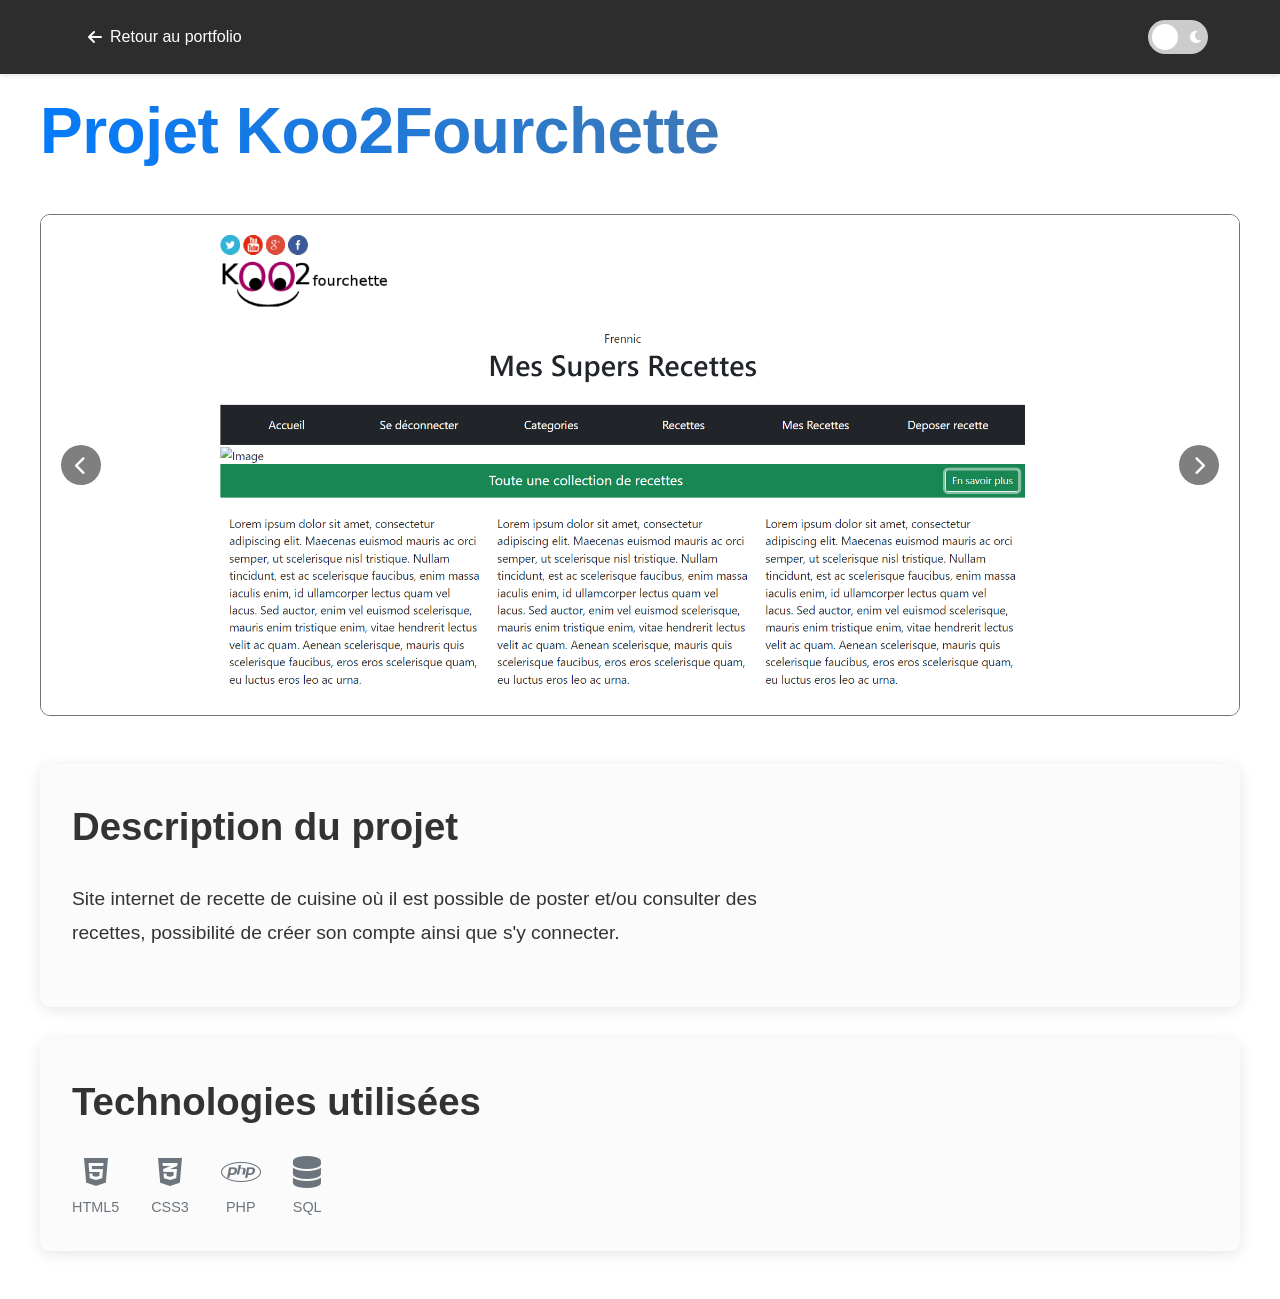
<file: projets/koo2fourchette.html>
<!DOCTYPE html>
<html lang="fr" data-theme="light">
<head>
    <meta charset="UTF-8">
    <meta name="viewport" content="width=device-width, initial-scale=1.0">
    <title>Projet Koo2Fourchette - Portfolio</title>
    <link rel="stylesheet" href="../assets/css/styles.css">
    <link rel="stylesheet" href="../assets/css/project-page.css">
    <link rel="stylesheet" href="https://cdnjs.cloudflare.com/ajax/libs/font-awesome/6.0.0/css/all.min.css">
</head>
<body>
    <header class="header">
        <nav class="navbar">
            <a href="../index.html" class="back-btn">
                <i class="fas fa-arrow-left"></i> Retour au portfolio
            </a>
            <div class="theme-switch-wrapper">
                <label class="theme-switch" for="checkbox">
                    <input type="checkbox" id="checkbox" />
                    <div class="slider round">
                        <i class="fas fa-sun"></i>
                        <i class="fas fa-moon"></i>
                    </div>
                </label>
            </div>
        </nav>
    </header>

    <main class="project-page">
        <div class="container">
            <h1>Projet Koo2Fourchette</h1>
            
            <div class="project-slider">
                <div class="slider-container">
                    <img src="../assets/images/Projet/Projet/koo/Accueil.png" alt="Page d'accueil">
                    <img src="../assets/images/Projet/Projet/koo/connexion.png" alt="Page de connexion">
                    <img src="../assets/images/Projet/Projet/koo/recettes.png" alt="Liste des recettes">
                    <img src="../assets/images/Projet/Projet/koo/catégories.png" alt="Catégories">
                    <img src="../assets/images/Projet/Projet/koo/deposer recette.png" alt="Déposer une recette">
                </div>
                <button class="slider-btn prev"><i class="fas fa-chevron-left"></i></button>
                <button class="slider-btn next"><i class="fas fa-chevron-right"></i></button>
            </div>

            <div class="project-content">
                <div class="project-description">
                    <h2>Description du projet</h2>
                    <p>Site internet de recette de cuisine où il est possible de poster et/ou consulter des recettes, possibilité de créer son compte ainsi que s'y connecter.</p>
                </div>

                <div class="project-technologies">
                    <h2>Technologies utilisées</h2>
                    <div class="tech-stack">
                        <span class="tech-item" title="HTML5">
                            <i class="fab fa-html5"></i>
                            <span>HTML5</span>
                        </span>
                        <span class="tech-item" title="CSS3">
                            <i class="fab fa-css3-alt"></i>
                            <span>CSS3</span>
                        </span>
                        <span class="tech-item" title="PHP">
                            <i class="fab fa-php"></i>
                            <span>PHP</span>
                        </span>
                        <span class="tech-item" title="SQL">
                            <i class="fas fa-database"></i>
                            <span>SQL</span>
                        </span>
                    </div>
                </div>
            </div>
        </div>
    </main>

    <script src="../assets/js/theme-switch.js"></script>
    <script src="../assets/js/project-slider.js"></script>
</body>
</html>
</file>
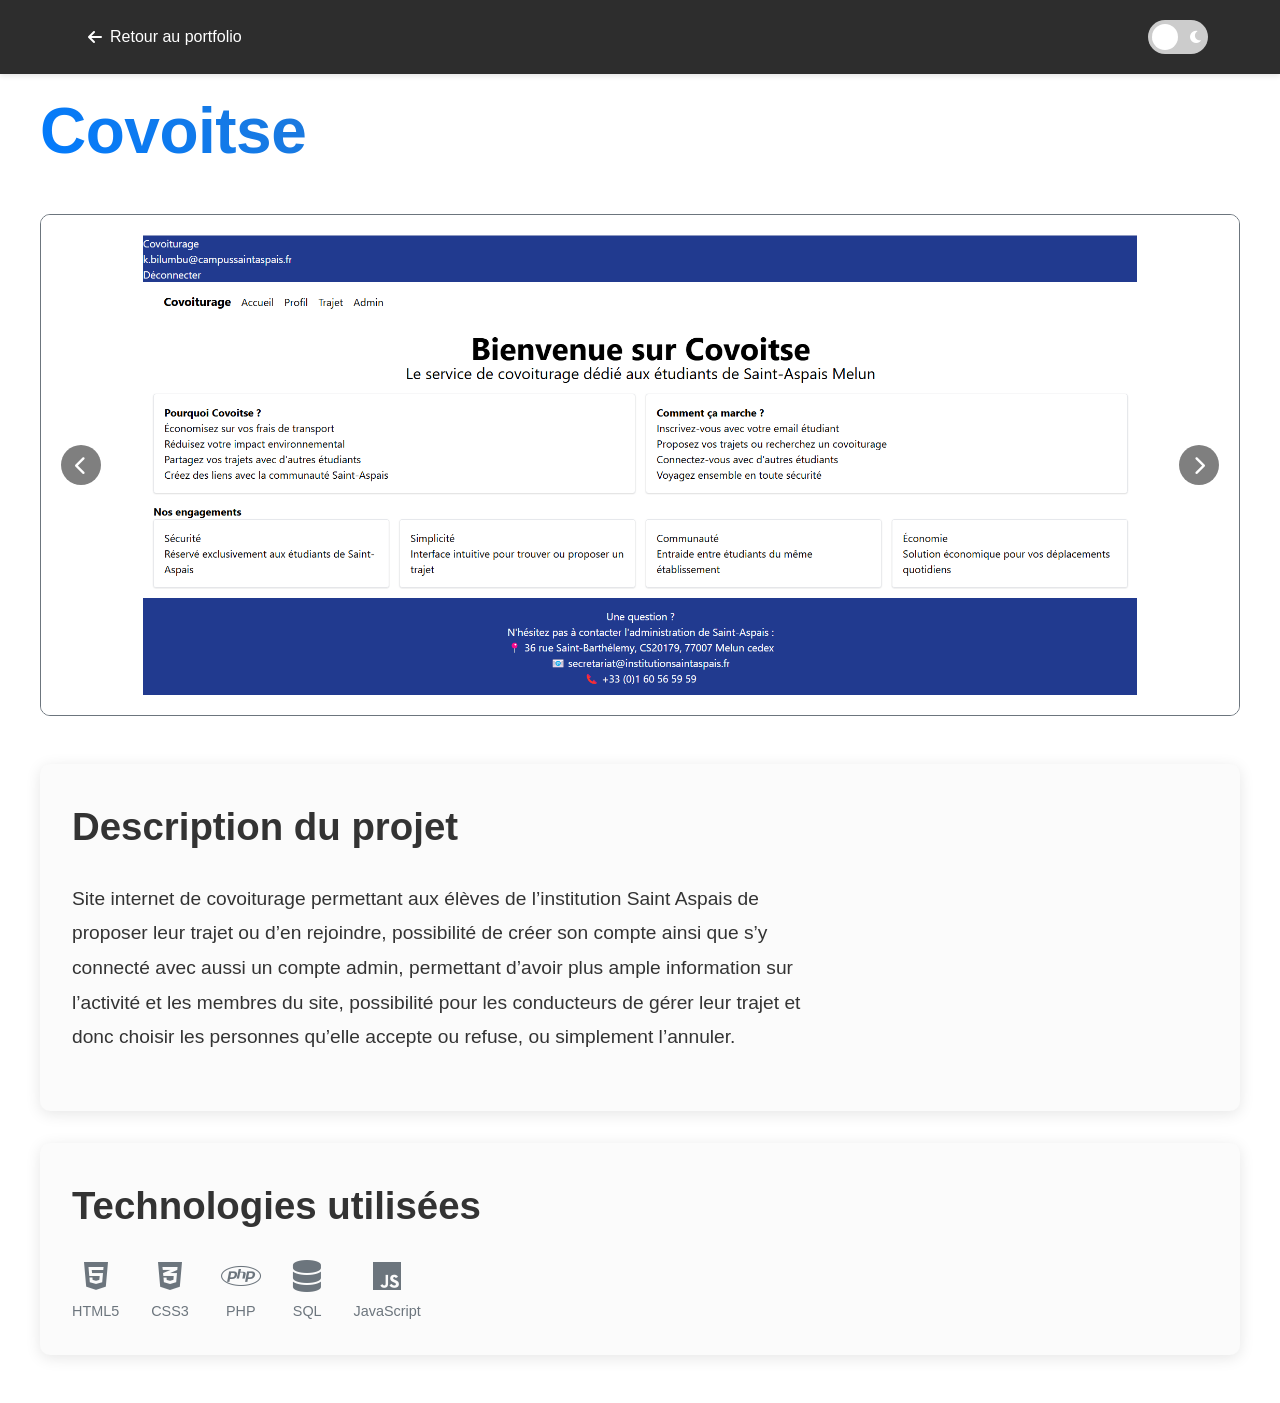
<file: projets/projet2.html>
<!DOCTYPE html>
<html lang="fr" data-theme="light">
<head>
    <meta charset="UTF-8">
    <meta name="viewport" content="width=device-width, initial-scale=1.0">
    <title>Projet Covoitse - Portfolio</title>
    <link rel="stylesheet" href="../assets/css/styles.css">
    <link rel="stylesheet" href="../assets/css/project-page.css">
    <link rel="stylesheet" href="https://cdnjs.cloudflare.com/ajax/libs/font-awesome/6.0.0/css/all.min.css">
</head>
<body>
    <header class="header">
        <nav class="navbar">
            <a href="../index.html" class="back-btn">
                <i class="fas fa-arrow-left"></i> Retour au portfolio
            </a>
            <div class="theme-switch-wrapper">
                <label class="theme-switch" for="checkbox">
                    <input type="checkbox" id="checkbox" />
                    <div class="slider round">
                        <i class="fas fa-sun"></i>
                        <i class="fas fa-moon"></i>
                    </div>
                </label>
            </div>
        </nav>
    </header>

    <main class="project-page">
        <div class="container">
            <h1>Covoitse</h1>
            
            <div class="project-slider">
                <div class="slider-container">
                    <img src="../assets/images/Projet/Projet/Covoitse/accueil.png" alt="Screenshot 1">
                    <img src="../assets/images/Projet/Projet/Covoitse/authentification.png" alt="Screenshot 2">
                    <img src="../assets/images/Projet/Projet/Covoitse/Trajet.png" alt="Screenshot 3">
                    <img src="../assets/images/Projet/Projet/Covoitse/Admin.png" alt="Screenshot 4">
                    <img src="../assets/images/Projet/Projet/Covoitse/Profil.png" alt="Screenshot 5">
                </div>
                <button class="slider-btn prev"><i class="fas fa-chevron-left"></i></button>
                <button class="slider-btn next"><i class="fas fa-chevron-right"></i></button>
            </div>

            <div class="project-content">
                <div class="project-description">
                    <h2>Description du projet</h2>
                    <p>Site internet de covoiturage permettant aux élèves de l’institution Saint Aspais de proposer leur trajet ou d’en rejoindre, possibilité de créer son compte ainsi que s’y connecté avec aussi un compte admin, permettant d’avoir plus ample information sur l’activité et les membres du site, possibilité pour les conducteurs de gérer leur trajet et donc choisir les personnes qu’elle accepte ou refuse, ou simplement l’annuler.</p>
                </div>

                <div class="project-technologies">
                    <h2>Technologies utilisées</h2>
                    <div class="tech-stack">
                        <span class="tech-item" title="HTML5">
                            <i class="fab fa-html5"></i>
                            <span>HTML5</span>
                        </span>
                        <span class="tech-item" title="CSS3">
                            <i class="fab fa-css3-alt"></i>
                            <span>CSS3</span>
                        </span>
                        <span class="tech-item" title="PHP">
                            <i class="fab fa-php"></i>
                            <span>PHP</span>
                        </span>
                        <span class="tech-item" title="SQL">
                            <i class="fas fa-database"></i>
                            <span>SQL</span>
                        </span>
                        <span class="tech-item" title="JavaScript">
                            <i class="fab fa-js"></i>
                            <span>JavaScript</span>
                        </span>
                    </div>
                </div>
            </div>
        </div>
    </main>

    <script src="../assets/js/theme-switch.js"></script>
    <script src="../assets/js/project-slider.js"></script>
</body>
</html>
</file>
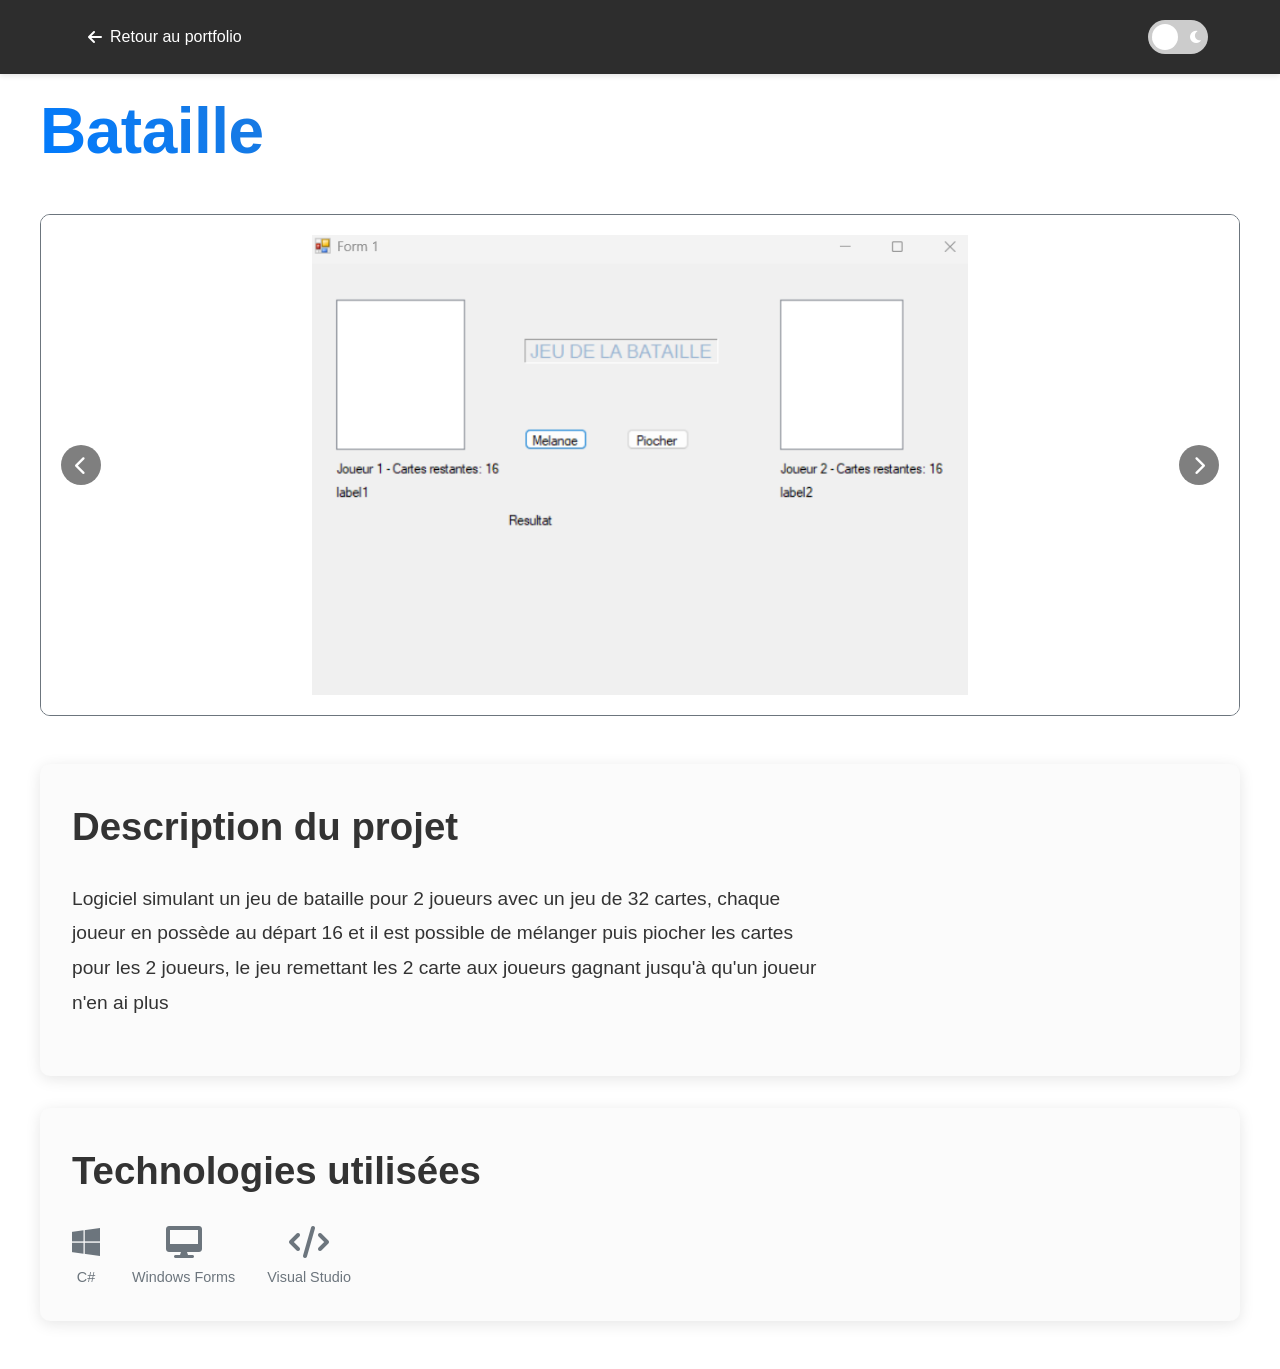
<file: projets/projet3.html>
<!DOCTYPE html>
<html lang="fr" data-theme="light">
<head>
    <meta charset="UTF-8">
    <meta name="viewport" content="width=device-width, initial-scale=1.0">
    <title>Projet Bataille - Portfolio</title>
    <link rel="stylesheet" href="../assets/css/styles.css">
    <link rel="stylesheet" href="../assets/css/project-page.css">
    <link rel="stylesheet" href="https://cdnjs.cloudflare.com/ajax/libs/font-awesome/6.0.0/css/all.min.css">
</head>
<body>
    <header class="header">
        <nav class="navbar">
            <a href="../index.html" class="back-btn">
                <i class="fas fa-arrow-left"></i> Retour au portfolio
            </a>
            <div class="theme-switch-wrapper">
                <label class="theme-switch" for="checkbox">
                    <input type="checkbox" id="checkbox" />
                    <div class="slider round">
                        <i class="fas fa-sun"></i>
                        <i class="fas fa-moon"></i>
                    </div>
                </label>
            </div>
        </nav>
    </header>

    <main class="project-page">
        <div class="container">
            <h1>Bataille</h1>
            
            <div class="project-slider">
                <div class="slider-container">
                    <img src="../assets/images/Projet/Projet/Bataille/accueil.png" alt="Screenshot 1">
                    <img src="../assets/images/Projet/Projet/Bataille/bataille.png" alt="Screenshot 2">
                    <img src="../assets/images/Projet/Projet/Bataille/melange.png" alt="Screenshot 3">
                    <img src="../assets/images/Projet/Projet/Bataille/fin partie.png" alt="Screenshot 4">
                </div>
                <button class="slider-btn prev"><i class="fas fa-chevron-left"></i></button>
                <button class="slider-btn next"><i class="fas fa-chevron-right"></i></button>
            </div>

            <div class="project-content">
                <div class="project-description">
                    <h2>Description du projet</h2>
                    <p>Logiciel simulant un jeu de bataille pour 2 joueurs avec un jeu de 32 cartes, chaque joueur en possède au départ 16 et il est possible de mélanger puis piocher les cartes pour les 2 joueurs, le jeu remettant les 2 carte aux joueurs gagnant jusqu'à qu'un joueur n'en ai plus</p>
                </div>

                <div class="project-technologies">
                    <h2>Technologies utilisées</h2>
                    <div class="tech-stack">
                        <span class="tech-item" title="C#">
                            <i class="fab fa-windows"></i>
                            <span>C#</span>
                        </span>
                        <span class="tech-item" title="Windows Forms">
                            <i class="fas fa-desktop"></i>
                            <span>Windows Forms</span>
                        </span>
                        <span class="tech-item" title="Visual Studio">
                            <i class="fas fa-code"></i>
                            <span>Visual Studio</span>
                        </span>
                    </div>
                </div>
            </div>
        </div>
    </main>

    <script src="../assets/js/theme-switch.js"></script>
    <script src="../assets/js/project-slider.js"></script>
</body>
</html>
</file>
<file: assets/css/styles.css>
/* Variables globales */
:root {
    --primary-color: #2c3e50;
    --secondary-color: #3498db;
    --text-color: #333;
    --background-color: #fff;
    --nav-bg: #fff;
    --gradient-primary: linear-gradient(135deg, var(--primary-color), var(--secondary-color));
    --gradient-text: linear-gradient(45deg, var(--primary-color), var(--secondary-color));
    --font-primary: 'Poppins', sans-serif;
}

/* Mode sombre */
[data-theme="dark"] {
    --primary-color: #8ab4f8;
    --secondary-color: #64b5f6;
    --text-color: #e1e1e1;
    --background-color: #1a1a1a;
    --nav-bg: #2d2d2d;
}

/* Reset et styles de base */
* {
    margin: 0;
    padding: 0;
    box-sizing: border-box;
}

body {
    font-family: var(--font-primary);
    line-height: 1.6;
    color: var(--text-color);
    background-color: var(--background-color);
    transition: all 0.3s ease;
}

/* Header et Navigation */
.header {
    position: fixed;
    width: 100%;
    top: 0;
    background: var(--nav-bg);
    box-shadow: 0 2px 5px rgba(0,0,0,0.1);
    z-index: 1000;
}

.navbar {
    display: flex;
    justify-content: space-between;
    align-items: center;
    padding: 1rem 2rem;
    max-width: 1200px;
    margin: 0 auto;
}

.nav-links {
    display: flex;
    list-style: none;
}

.nav-links li a {
    text-decoration: none;
    color: var(--text-color);
    padding: 0.5rem 1rem;
    transition: color 0.3s ease;
    font-weight: 500;
    position: relative;
}

.nav-links li a::after {
    content: '';
    position: absolute;
    width: 100%;
    height: 2px;
    bottom: -2px;
    left: 0;
    background: var(--gradient-primary);
    transform: scaleX(0);
    transform-origin: right;
    transition: transform 0.3s ease;
}

.nav-links li a:hover::after {
    transform: scaleX(1);
    transform-origin: left;
}

/* Hamburger menu */
.hamburger {
    display: none;
    cursor: pointer;
    padding: 10px;
}

.hamburger span {
    display: block;
    width: 25px;
    height: 3px;
    background-color: var(--primary-color);
    margin: 5px 0;
    transition: all 0.3s ease;
}

/* Styles des sections */
.section {
    padding: 6rem 2rem;
    min-height: 100vh;
    display: flex;
    align-items: center;
    position: relative;
}

.section-alt {
    background-color: color-mix(in srgb, var(--background-color) 97%, var(--primary-color) 3%);
}

.section::after {
    content: '';
    position: absolute;
    bottom: 0;
    left: 50%;
    transform: translateX(-50%);
    width: 80%;
    height: 1px;
    background: linear-gradient(to right, transparent, var(--primary-color), transparent);
}

.section-title {
    font-size: clamp(2rem, 4vw, 3rem);
    text-align: center;
    margin-bottom: 3rem;
    position: relative;
    padding-bottom: 1rem;
}

.section-title::after {
    content: '';
    position: absolute;
    bottom: 0;
    left: 50%;
    transform: translateX(-50%);
    width: 100px;
    height: 3px;
    background: var(--gradient-primary);
    animation: slideIn 0.8s ease-out;
}

/* Timeline pour la formation */
.timeline {
    position: relative;
    max-width: 800px;
    margin: 0 auto;
    padding: 2rem 0;
}

.timeline::before {
    content: '';
    position: absolute;
    top: 0;
    left: 50%;
    transform: translateX(-50%);
    width: 2px;
    height: 100%;
    background: var(--secondary-color);
}

.timeline-item {
    position: relative;
    margin-bottom: 3rem;
    padding: 1.5rem;
    background: color-mix(in srgb, var(--background-color) 98%, var(--secondary-color) 2%);
    border-radius: 8px;
    box-shadow: 0 3px 10px rgba(0,0,0,0.1);
}

.timeline-date {
    color: var(--secondary-color);
    font-weight: 500;
    background: var(--gradient-text);
    -webkit-background-clip: text;
    background-clip: text;
    -webkit-text-fill-color: transparent;
    margin-bottom: 0.5rem;
}

/* Veille technologique */
.veille-content {
    display: flex;
    flex-direction: column;
    gap: 3rem;
    max-width: 1200px;
    margin: 0 auto;
}

.veille-description {
    background: color-mix(in srgb, var(--background-color) 97%, var(--secondary-color) 3%);
    padding: 2rem;
    border-radius: 10px;
    box-shadow: 0 3px 15px rgba(0,0,0,0.1);
    border: 1px solid transparent;
    background: linear-gradient(var(--background-color), var(--background-color)) padding-box,
                var(--gradient-primary) border-box;
}

.veille-sources {
    list-style: none;
    display: grid;
    grid-template-columns: repeat(auto-fit, minmax(200px, 1fr));
    gap: 1rem;
    margin: 1.5rem 0;
}

.veille-sources li {
    display: flex;
    align-items: center;
    padding: 0.5rem;
    background: color-mix(in srgb, var(--background-color) 95%, var(--secondary-color) 5%);
    border-radius: 5px;
    transition: transform 0.3s ease;
}

.source-link {
    display: flex;
    align-items: center;
    gap: 0.5rem;
    text-decoration: none;
    color: var(--text-color);
    width: 100%;
    transition: color 0.3s ease;
}

.source-link:hover {
    color: var(--secondary-color);
}

.source-link i {
    color: var(--secondary-color);
}

.veille-sources li:hover {
    transform: translateX(10px);
}

.veille-topic {
    padding: 2rem;
    background: color-mix(in srgb, var(--background-color) 97%, var(--secondary-color) 3%);
    border-radius: 10px;
    box-shadow: 0 3px 15px rgba(0,0,0,0.1);
    border: 1px solid transparent;
    background: linear-gradient(var(--background-color), var(--background-color)) padding-box,
                var(--gradient-primary) border-box;
}

.topic-description {
    line-height: 1.8;
}

.veille-articles {
    padding: 2rem;
    background: color-mix(in srgb, var(--background-color) 97%, var(--secondary-color) 3%);
    border-radius: 10px;
    box-shadow: 0 3px 15px rgba(0,0,0,0.1);
    border: 1px solid transparent;
    background: linear-gradient(var(--background-color), var(--background-color)) padding-box,
                var(--gradient-primary) border-box;
}

.articles-timeline {
    display: grid;
    grid-template-columns: repeat(auto-fit, minmax(300px, 1fr));
    gap: 2rem;
    margin-top: 2rem;
}

.article-card {
    position: relative;
    padding: 2rem;
    background: var(--background-color);
    border-radius: 10px;
    box-shadow: 0 3px 15px rgba(0,0,0,0.1);
    transition: transform 0.3s ease;
    border: 1px solid transparent;
    background: linear-gradient(var(--background-color), var(--background-color)) padding-box,
                var(--gradient-primary) border-box;
}

.article-card:hover {
    transform: translateY(-10px);
}

.article-date {
    display: inline-block;
    padding: 0.5rem 1rem;
    background: var(--gradient-primary);
    color: white;
    border-radius: 25px;
    font-size: 0.9rem;
    margin-bottom: 1rem;
}

.article-card h4 {
    color: var(--text-color);
    margin-bottom: 1rem;
    font-size: 1.2rem;
}

.article-card p {
    color: var(--text-color);
    opacity: 0.8;
    margin-bottom: 1.5rem;
}

.read-more {
    display: inline-flex;
    align-items: center;
    gap: 0.5rem;
    padding: 0.8rem 1.5rem;
    background: var(--gradient-primary);
    color: white;
    text-decoration: none;
    border-radius: 25px;
    font-weight: 500;
    transition: transform 0.3s ease;
}

.read-more:hover {
    transform: translateX(5px);
}

.read-more::after {
    content: '→';
    transition: transform 0.3s ease;
}

.read-more:hover::after {
    transform: translateX(5px);
}

@media (max-width: 768px) {
    .veille-content {
        gap: 2rem;
    }

    .veille-sources {
        grid-template-columns: 1fr;
    }

    .articles-timeline {
        grid-template-columns: 1fr;
    }

    .article-card {
        padding: 1.5rem;
    }
}

/* Media Queries */
@media (max-width: 768px) {
    .section {
        padding: 4rem 1.5rem;
    }

    .veille-content {
        grid-template-columns: 1fr;
        gap: 2rem;
    }

    .timeline::before {
        left: 0;
    }

    .timeline-item {
        margin-left: 20px;
    }
}

/* Container */
.container {
    max-width: 1200px;
    margin: 0 auto;
}

/* Media queries pour le responsive */
@media (max-width: 768px) {
    .hamburger {
        display: block;
    }

    .nav-links {
        display: none;
        position: absolute;
        top: 100%;
        left: 0;
        width: 100%;
        background: var(--background-color);
        flex-direction: column;
        text-align: center;
    }

    .nav-links.active {
        display: flex;
    }

    .theme-switch-wrapper {
        margin: 1rem auto;
    }
}

/* Footer */
.footer {
    background-color: var(--primary-color);
    color: var(--background-color);
    padding: 2rem 0;
    margin-top: auto;
}

.footer-content {
    display: flex;
    justify-content: space-between;
    align-items: center;
    flex-wrap: wrap;
    gap: 1rem;
}

.footer-social {
    display: flex;
    gap: 1rem;
}

.footer-social a {
    color: var(--background-color);
    font-size: 1.5rem;
    transition: color 0.3s ease;
}

.footer-social a:hover {
    color: var(--secondary-color);
}

@media (max-width: 768px) {
    .footer-content {
        flex-direction: column;
        text-align: center;
    }
}

/* Style du toggle switch */
.theme-switch-wrapper {
    display: flex;
    align-items: center;
    margin-left: 1rem;
}

.theme-switch {
    display: inline-block;
    position: relative;
    width: 60px;
    height: 34px;
}

.theme-switch input {
    opacity: 0;
    width: 0;
    height: 0;
}

.slider {
    position: absolute;
    cursor: pointer;
    top: 0;
    left: 0;
    right: 0;
    bottom: 0;
    background-color: #ccc;
    transition: .4s;
    display: flex;
    align-items: center;
    justify-content: space-between;
    padding: 0 5px;
}

.slider:before {
    position: absolute;
    content: "";
    height: 26px;
    width: 26px;
    left: 4px;
    bottom: 4px;
    background-color: white;
    transition: .4s;
}

.slider.round {
    border-radius: 34px;
}

.slider.round:before {
    border-radius: 50%;
}

input:checked + .slider {
    background-color: var(--primary-color);
}

input:checked + .slider:before {
    transform: translateX(26px);
}

.fa-sun, .fa-moon {
    color: #fff;
    font-size: 14px;
}

/* Typographie et espacement général */
h1 {
    font-size: clamp(2.5rem, 5vw, 4rem);
    margin-bottom: 1rem;
    color: var(--primary-color);
    background: var(--gradient-text);
    -webkit-background-clip: text;
    background-clip: text;
    -webkit-text-fill-color: transparent;
    font-weight: 700;
    letter-spacing: -0.5px;
    animation: titleFade 1s ease-out;
}

h2 {
    font-size: clamp(1.5rem, 3vw, 2.5rem);
    margin-bottom: 1.5rem;
    color: var(--secondary-color);
}

h3 {
    font-size: clamp(1.2rem, 2vw, 1.8rem);
    margin-bottom: 1rem;
}

p {
    font-size: clamp(1rem, 1.5vw, 1.2rem);
    line-height: 1.8;
    margin-bottom: 1.5rem;
    max-width: 70ch; /* Pour une meilleure lisibilité */
    font-weight: 300;
}

strong, b {
    font-weight: 600;
}

/* Section Accueil */
#accueil .container {
    display: grid;
    grid-template-columns: 1fr 1fr;
    gap: 4rem;
    align-items: center;
    min-height: 100vh;
    padding-top: 80px; /* Espace pour la navbar */
}

.intro {
    padding: 2rem 0;
}

.slogan {
    font-style: italic;
    color: var(--secondary-color);
    font-size: clamp(1.1rem, 2vw, 1.4rem);
    font-weight: 500;
    background: var(--gradient-text);
    -webkit-background-clip: text;
    background-clip: text;
    -webkit-text-fill-color: transparent;
    animation: fadeInUp 1s ease-out;
}

.profile-image {
    display: flex;
    justify-content: center;
    align-items: center;
}

.profile-image img {
    max-width: 400px;
    width: 100%;
    height: auto;
    border-radius: 15px;
    box-shadow: 0 5px 15px rgba(0,0,0,0.2);
}

/* Sections générales */
.section {
    padding: 6rem 2rem;
    min-height: 100vh;
    display: flex;
    align-items: center;
}

.section:nth-child(even) {
    background-color: color-mix(in srgb, var(--background-color) 97%, var(--primary-color) 3%);
}

/* Conteneurs de contenu */
.content-container {
    max-width: 800px;
    margin: 0 auto;
}

/* Espacement des éléments */
.section-title {
    text-align: center;
    margin-bottom: 3rem;
}

.section-content {
    margin-bottom: 4rem;
}

/* Media Queries */
@media (max-width: 968px) {
    .section {
        padding: 4rem 1.5rem;
    }

    #accueil .container {
        grid-template-columns: 1fr;
        text-align: center;
        gap: 2rem;
    }

    .intro {
        order: 2;
    }

    .profile-image {
        order: 1;
    }

    .profile-image img {
        max-width: 300px;
    }
}

@media (max-width: 480px) {
    .section {
        padding: 3rem 1rem;
    }

    .profile-image img {
        max-width: 250px;
    }
}

/* Animations de texte */
.fade-in {
    opacity: 0;
    transform: translateY(20px);
    transition: opacity 0.6s ease, transform 0.6s ease;
}

.fade-in.visible {
    opacity: 1;
    transform: translateY(0);
}

/* Mise en page des listes */
ul:not(.nav-links), ol {
    margin-left: 1.5rem;
    margin-bottom: 1.5rem;
}

ul:not(.nav-links) li, ol li {
    margin-bottom: 0.5rem;
    line-height: 1.6;
}

/* Liens dans le contenu */
.content-link {
    color: var(--secondary-color);
    text-decoration: none;
    border-bottom: 1px solid transparent;
    transition: border-color 0.3s ease;
    position: relative;
    font-weight: 500;
}

.content-link::after {
    content: '';
    position: absolute;
    width: 100%;
    height: 2px;
    bottom: -2px;
    left: 0;
    background: var(--gradient-primary);
    transform: scaleX(0);
    transform-origin: right;
    transition: transform 0.3s ease;
}

.content-link:hover::after {
    transform: scaleX(1);
    transform-origin: left;
}

/* Media queries pour le responsive */
@media (max-width: 768px) {
} /* fin media query */

/* Options du BTS SIO */
.options-container {
    display: grid;
    grid-template-columns: 1fr 1fr;
    gap: 2rem;
    margin-top: 2rem;
}

.option-card {
    background: color-mix(in srgb, var(--background-color) 95%, var(--secondary-color) 5%);
    padding: 1.5rem;
    border-radius: 8px;
    box-shadow: 0 3px 10px rgba(0,0,0,0.1);
    transition: transform 0.3s ease, box-shadow 0.3s ease;
    border: 1px solid transparent;
    background: linear-gradient(var(--background-color), var(--background-color)) padding-box,
                var(--gradient-primary) border-box;
}

.option-card:hover {
    transform: translateY(-5px);
    box-shadow: 0 5px 15px rgba(0,0,0,0.2);
}

.option-card h4 {
    color: var(--secondary-color);
    font-size: 1.2rem;
    margin-bottom: 0.5rem;
    background: var(--gradient-text);
    -webkit-background-clip: text;
    background-clip: text;
    -webkit-text-fill-color: transparent;
    font-weight: 600;
}

.option-card ul {
    margin-top: 1rem;
    list-style-type: none;
}

.option-card ul li {
    margin-bottom: 0.5rem;
    padding-left: 1.5rem;
    position: relative;
}

.option-card ul li::before {
    content: "•";
    color: var(--secondary-color);
    position: absolute;
    left: 0;
}

@media (max-width: 768px) {
    .options-container {
        grid-template-columns: 1fr;
        gap: 1.5rem;
    }
}

/* Nouvelles animations */
@keyframes titleFade {
    from {
        opacity: 0;
        transform: translateY(-20px);
    }
    to {
        opacity: 1;
        transform: translateY(0);
    }
}

@keyframes slideIn {
    from {
        width: 0;
    }
    to {
        width: 100px;
    }
}

@keyframes fadeInUp {
    from {
        opacity: 0;
        transform: translateY(20px);
    }
    to {
        opacity: 1;
        transform: translateY(0);
    }
}

/* Styles pour la section contact */
.contact-container {
    display: grid;
    grid-template-columns: 1fr 2fr;
    gap: 4rem;
    max-width: 1000px;
    margin: 0 auto;
}

.contact-info {
    padding: 2rem;
}

.contact-info h3 {
    margin-bottom: 1rem;
    color: var(--primary-color);
}

.contact-links {
    margin-top: 2rem;
    display: flex;
    flex-direction: column;
    gap: 1rem;
}

.contact-link {
    display: flex;
    align-items: center;
    gap: 1rem;
    color: var(--text-color);
    text-decoration: none;
    padding: 0.5rem;
    transition: transform 0.3s ease;
}

.contact-link:hover {
    transform: translateX(10px);
}

.contact-link i {
    color: var(--secondary-color);
    font-size: 1.2rem;
}

/* Formulaire */
.contact-form {
    display: flex;
    flex-direction: column;
    gap: 2rem;
}

.form-group {
    position: relative;
    margin-bottom: 1rem;
}

.form-group input,
.form-group textarea {
    width: 100%;
    padding: 0.8rem;
    border: none;
    border-bottom: 2px solid rgba(0,0,0,0.1);
    background: transparent;
    font-size: 1rem;
    color: var(--text-color);
    transition: all 0.3s ease;
}

.form-group textarea {
    min-height: 150px;
    resize: vertical;
}

.form-group label {
    position: absolute;
    left: 0;
    top: 0.8rem;
    color: rgba(0,0,0,0.5);
    pointer-events: none;
    transition: all 0.3s ease;
}

.form-group input:focus,
.form-group textarea:focus {
    outline: none;
    border-bottom-color: var(--secondary-color);
}

.form-group input:focus ~ label,
.form-group textarea:focus ~ label,
.form-group input:valid ~ label,
.form-group textarea:valid ~ label {
    top: -1.2rem;
    font-size: 0.8rem;
    color: var(--secondary-color);
}

.focus-border {
    position: absolute;
    bottom: 0;
    left: 0;
    width: 0;
    height: 2px;
    background-color: var(--secondary-color);
    transition: width 0.3s ease;
}

.form-group input:focus ~ .focus-border,
.form-group textarea:focus ~ .focus-border {
    width: 100%;
}

.submit-btn {
    display: flex;
    align-items: center;
    justify-content: center;
    gap: 1rem;
    padding: 1rem 2rem;
    background: var(--gradient-primary);
    color: white;
    border: none;
    border-radius: 5px;
    cursor: pointer;
    transition: transform 0.3s ease, box-shadow 0.3s ease;
    font-size: 1rem;
    font-weight: 500;
    overflow: hidden;
    position: relative;
}

.submit-btn:hover {
    transform: translateY(-2px);
    box-shadow: 0 5px 15px rgba(0,0,0,0.2);
}

.submit-btn:active {
    transform: translateY(0);
}

.btn-icon {
    transition: transform 0.3s ease;
}

.submit-btn:hover .btn-icon {
    transform: translateX(5px);
}

/* Dark mode adjustments */
[data-theme="dark"] .form-group input,
[data-theme="dark"] .form-group textarea {
    border-bottom-color: rgba(255,255,255,0.1);
}

[data-theme="dark"] .form-group label {
    color: rgba(255,255,255,0.5);
}

/* Responsive design */
@media (max-width: 768px) {
    .contact-container {
        grid-template-columns: 1fr;
        gap: 2rem;
    }

    .contact-info {
        text-align: center;
        padding: 1rem;
    }

    .contact-links {
        align-items: center;
    }

    .contact-link:hover {
        transform: translateX(0) scale(1.05);
    }
}

/* Styles pour la section profil */
.profile-content {
    max-width: 900px;
    margin: 0 auto;
    display: grid;
    gap: 3rem;
}

.profile-text {
    background: color-mix(in srgb, var(--background-color) 97%, var(--secondary-color) 3%);
    padding: 2rem;
    border-radius: 10px;
    box-shadow: 0 3px 15px rgba(0,0,0,0.1);
    border: 1px solid transparent;
    background: linear-gradient(var(--background-color), var(--background-color)) padding-box,
                var(--gradient-primary) border-box;
}

.profile-description {
    font-size: 1.1rem;
    line-height: 1.8;
    margin-bottom: 1.5rem;
}

.profile-cta {
    font-size: 1.2rem;
    font-weight: 500;
    color: var(--secondary-color);
    margin-top: 2rem;
    text-align: center;
    background: var(--gradient-text);
    -webkit-background-clip: text;
    background-clip: text;
    -webkit-text-fill-color: transparent;
}

.documents-container {
    display: grid;
    grid-template-columns: repeat(2, 1fr);
    gap: 2rem;
    margin-top: 2rem;
}

.document-card {
    position: relative;
    display: flex;
    flex-direction: column;
    align-items: center;
    justify-content: center;
    padding: 2rem;
    background: var(--background-color);
    border-radius: 10px;
    box-shadow: 0 3px 15px rgba(0,0,0,0.1);
    text-decoration: none;
    color: var(--text-color);
    transition: transform 0.3s ease, box-shadow 0.3s ease;
    border: 1px solid transparent;
    background: linear-gradient(var(--background-color), var(--background-color)) padding-box,
                var(--gradient-primary) border-box;
    overflow: hidden;
}

.document-card i {
    font-size: 2.5rem;
    color: var(--secondary-color);
    margin-bottom: 1rem;
    transition: transform 0.3s ease;
}

.document-card span {
    font-weight: 500;
    text-align: center;
}

.card-hover {
    position: absolute;
    top: 0;
    left: 0;
    width: 100%;
    height: 100%;
    background: var(--gradient-primary);
    display: flex;
    flex-direction: column;
    align-items: center;
    justify-content: center;
    opacity: 0;
    transform: translateY(100%);
    transition: all 0.3s ease;
    color: white;
}

.document-card:hover {
    transform: translateY(-5px);
    box-shadow: 0 5px 20px rgba(0,0,0,0.15);
}

.document-card:hover .card-hover {
    opacity: 1;
    transform: translateY(0);
}

.card-hover i {
    color: white;
    margin-bottom: 0.5rem;
}

/* Media queries */
@media (max-width: 768px) {
    .documents-container {
        grid-template-columns: 1fr;
        gap: 1rem;
    }

    .profile-text {
        padding: 1.5rem;
    }

    .profile-description {
        font-size: 1rem;
    }

    .profile-cta {
        font-size: 1.1rem;
    }
}

/* Mise à jour des styles pour la section "À suivre" */
.future-section {
    margin-top: 3rem;
}

.options-container.single-column {
    grid-template-columns: 1fr;
    max-width: 800px;
    margin: 0 auto;
}

.future-card {
    background: color-mix(in srgb, var(--background-color) 97%, var(--secondary-color) 3%);
    padding: 2rem;
    border-radius: 10px;
    box-shadow: 0 3px 15px rgba(0,0,0,0.1);
    border: 1px solid transparent;
    background: linear-gradient(var(--background-color), var(--background-color)) padding-box,
                var(--gradient-primary) border-box;
    transition: transform 0.3s ease, box-shadow 0.3s ease;
}

.future-card h4 {
    color: var(--secondary-color);
    font-size: 1.2rem;
    margin-bottom: 1rem;
    background: var(--gradient-text);
    -webkit-background-clip: text;
    background-clip: text;
    -webkit-text-fill-color: transparent;
}

.future-card:hover {
    transform: translateY(-5px);
    box-shadow: 0 5px 20px rgba(0,0,0,0.15);
}

/* Media queries */
@media (max-width: 768px) {
    .options-container.single-column {
        padding: 0 1rem;
    }
    
    .future-card {
        padding: 1.5rem;
    }
}

/* Styles pour la section projets sur l'index */
.projects-container {
    display: grid;
    grid-template-columns: repeat(auto-fit, minmax(300px, 1fr));
    gap: 2rem;
    padding: 2rem 0;
    max-width: 1200px;
    margin: 0 auto;
}

.project-card {
    background: var(--background-color);
    border-radius: 10px;
    overflow: hidden;
    box-shadow: 0 3px 15px rgba(0,0,0,0.1);
    border: 1px solid transparent;
    background: linear-gradient(var(--background-color), var(--background-color)) padding-box,
                var(--gradient-primary) border-box;
    transition: transform 0.3s ease;
}

.project-preview {
    padding: 2rem;
    display: flex;
    flex-direction: column;
    align-items: center;
    text-align: center;
    gap: 1.5rem;
    background: color-mix(in srgb, var(--background-color) 97%, var(--secondary-color) 3%);
}

.project-logo {
    max-width: 200px;
    height: 100px;
    object-fit: contain;
    margin-bottom: 1rem;
}

.project-preview h3 {
    color: var(--text-color);
    margin: 0;
}

.project-brief {
    color: var(--text-color);
    opacity: 0.8;
    margin: 0;
}

.learn-more-btn {
    padding: 0.8rem 1.5rem;
    background: var(--gradient-primary);
    color: white;
    text-decoration: none;
    border-radius: 25px;
    font-weight: 500;
    transition: transform 0.3s ease, box-shadow 0.3s ease;
}

.learn-more-btn:hover {
    transform: translateY(-2px);
    box-shadow: 0 5px 15px rgba(0,0,0,0.2);
}

.project-card:hover {
    transform: translateY(-5px);
}

/* Media queries pour la section projets */
@media (max-width: 768px) {
    .projects-container {
        grid-template-columns: 1fr;
        padding: 1rem;
    }
    
    .project-preview {
        padding: 1.5rem;
    }
    
    .project-logo {
        max-width: 150px;
    }
}

/* Styles pour la section Expériences */
.experiences-container {
    max-width: 900px;
    margin: 0 auto;
}

.experience-card {
    background: var(--background-color);
    border-radius: 10px;
    overflow: hidden;
    margin-bottom: 2rem;
    box-shadow: 0 3px 15px rgba(0,0,0,0.1);
    border: 1px solid transparent;
    background: linear-gradient(var(--background-color), var(--background-color)) padding-box,
                var(--gradient-primary) border-box;
}

.experience-header {
    padding: 1.5rem;
    display: flex;
    justify-content: space-between;
    align-items: center;
    background: color-mix(in srgb, var(--background-color) 97%, var(--secondary-color) 3%);
}

.experience-title h3 {
    color: var(--text-color);
    margin: 0;
    font-size: 1.3rem;
}

.experience-title h4 {
    color: var(--secondary-color);
    margin: 0.5rem 0 0;
    font-size: 1.1rem;
}

.expand-btn {
    padding: 0.6rem 1.2rem;
    background: var(--gradient-primary);
    color: white;
    border: none;
    border-radius: 25px;
    cursor: pointer;
    font-weight: 500;
    transition: transform 0.3s ease, box-shadow 0.3s ease;
}

.expand-btn:hover {
    transform: translateY(-2px);
    box-shadow: 0 5px 15px rgba(0,0,0,0.2);
}

.experience-content {
    display: none;
    padding: 1.5rem;
}

.experience-content.active {
    display: block;
}

.experience-description {
    color: var(--text-color);
    line-height: 1.6;
    margin-bottom: 1.5rem;
}

.document-link {
    display: inline-flex;
    align-items: center;
    gap: 0.5rem;
    color: var(--secondary-color);
    text-decoration: none;
    padding: 0.5rem 1rem;
    border: 1px solid var(--secondary-color);
    border-radius: 5px;
    transition: all 0.3s ease;
}

.document-link:hover {
    background: var(--secondary-color);
    color: var(--background-color);
}

.document-link i {
    font-size: 1.2rem;
}

@media (max-width: 768px) {
    .experience-header {
        flex-direction: column;
        gap: 1rem;
        text-align: center;
    }
    
    .expand-btn {
        width: 100%;
    }
}

/* Ajout des styles pour les technologies dans la section expérience */
.technologies-used {
    margin: 1.5rem 0;
}

.technologies-used h4 {
    color: var(--text-color);
    margin-bottom: 1rem;
    font-size: 1.1rem;
}

.experience-content .tech-stack {
    display: flex;
    gap: 1.5rem;
    flex-wrap: wrap;
}

.experience-content .tech-item {
    display: flex;
    flex-direction: column;
    align-items: center;
    gap: 0.5rem;
    color: var(--secondary-color);
    transition: transform 0.3s ease;
}

.experience-content .tech-item:hover {
    transform: translateY(-5px);
}

.experience-content .tech-item i {
    font-size: 1.5rem;
}

.experience-content .tech-item span {
    font-size: 0.9rem;
    color: var(--text-color);
}

/* Mise à jour du séparateur pour qu'il soit plus discret */
.section-separator {
    grid-column: 1 / -1;
    text-align: center;
    margin: 2rem 0;
}

.section-separator h3 {
    color: var(--text-color);
    font-size: 3rem;
    margin: 0;
    background: var(--gradient-text);
    -webkit-background-clip: text;
    background-clip: text;
    -webkit-text-fill-color: transparent;
}

/* Styles pour la section compétences */
.skills-section {
    margin-top: 3rem;
    padding: 2rem;
    background: color-mix(in srgb, var(--background-color) 97%, var(--secondary-color) 3%);
    border-radius: 10px;
    border: 1px solid transparent;
    background: linear-gradient(var(--background-color), var(--background-color)) padding-box,
                var(--gradient-primary) border-box;
}

.skills-section h3 {
    text-align: center;
    margin-bottom: 2rem;
    background: var(--gradient-text);
    -webkit-background-clip: text;
    background-clip: text;
    -webkit-text-fill-color: transparent;
}

.skills-grid {
    display: grid;
    grid-template-columns: repeat(auto-fit, minmax(250px, 1fr));
    gap: 2rem;
}

.skills-category {
    padding: 1.5rem;
    background: var(--background-color);
    border-radius: 8px;
    box-shadow: 0 3px 15px rgba(0,0,0,0.1);
}

.skills-category h4 {
    color: var(--secondary-color);
    margin-bottom: 1.5rem;
    font-size: 1.1rem;
    text-align: center;
}

.skills-items {
    display: grid;
    grid-template-columns: repeat(auto-fit, minmax(100px, 1fr));
    gap: 1rem;
}

.skill-item {
    display: flex;
    flex-direction: column;
    align-items: center;
    gap: 0.5rem;
    padding: 1rem;
    transition: transform 0.3s ease;
}

.skill-item:hover {
    transform: translateY(-5px);
}

.skill-item i {
    font-size: 2rem;
    color: var(--secondary-color);
    background: var(--gradient-text);
    -webkit-background-clip: text;
    background-clip: text;
    -webkit-text-fill-color: transparent;
}

.skill-item span {
    font-size: 0.9rem;
    color: var(--text-color);
    text-align: center;
}

/* Media queries */
@media (max-width: 768px) {
    .skills-grid {
        grid-template-columns: 1fr;
    }
    
    .skills-category {
        padding: 1rem;
    }
}
</file>
<file: assets/css/project-page.css>
/* Styles spécifiques à la page projet */
:root {
    /* Theme clair */
    --background-color: #ffffff;
    --text-color: #333333;
    --primary-color: #007bff;
    --secondary-color: #6c757d;
    --nav-bg: #2d2d2d;
    --nav-text-color: #333333;
    --slider-btn-bg: rgba(0, 0, 0, 0.5);
    --slider-btn-color: #ffffff;
}

[data-theme="dark"] {
    /* Theme sombre */
    --background-color: #1a1a1a;
    --text-color: #e1e1e1;
    --primary-color: #8ab4f8;
    --secondary-color: #64b5f6;
    --nav-text-color: #ffffff;
    --slider-btn-bg: rgba(0, 0, 0, 0.5);
    --slider-btn-color: #ffffff;
}

.project-page {
    padding-top: 80px;
    background-color: var(--background-color);
    color: var(--text-color);
    min-height: 100vh;
}

.back-btn {
    color: var(--slider-btn-color);
    text-decoration: none;
    display: flex;
    align-items: center;
    gap: 0.5rem;
    padding: 0.5rem 1rem;
    border-radius: 5px;
    transition: all 0.3s ease;
}

.back-btn:hover {
    background: var(--primary-color);
    color: #ffffff;
}

.project-slider {
    position: relative;
    margin: 2rem 0;
    border-radius: 10px;
    overflow: hidden;
    background-color: var(--background-color);
    border: 1px solid var(--secondary-color);
}

.slider-container {
    position: relative;
    display: flex;
    transition: transform 0.3s ease;
    gap: 0;
}

.slider-container img {
    width: 100%;
    min-width: 100%;
    height: 500px;
    object-fit: contain;
    background-color: var(--background-color);
    padding: 20px;
}

.slider-btn {
    background: var(--slider-btn-bg);
    color: var(--slider-btn-color);
    border: none;
    border-radius: 50%;
    width: 40px;
    height: 40px;
    position: absolute;
    top: 50%;
    transform: translateY(-50%);
    cursor: pointer;
    display: flex;
    align-items: center;
    justify-content: center;
    font-size: 1.2rem;
    transition: all 0.3s ease;
    z-index: 2;
}

.slider-btn:hover {
    background: var(--primary-color);
    transform: translateY(-50%) scale(1.1);
}

.slider-btn.prev {
    left: 20px;
}

.slider-btn.next {
    right: 20px;
}

.project-content {
    margin: 3rem 0;
    display: grid;
    gap: 2rem;
}

.project-description, .project-technologies {
    background: color-mix(in srgb, var(--background-color) 97%, var(--secondary-color) 3%);
    padding: 2rem;
    border-radius: 10px;
    box-shadow: 0 3px 15px rgba(0,0,0,0.1);
    color: var(--text-color);
}

.tech-stack {
    display: flex;
    gap: 2rem;
    margin-top: 1rem;
}

.tech-item {
    display: flex;
    flex-direction: column;
    align-items: center;
    gap: 0.5rem;
    font-size: 2rem;
    color: var(--secondary-color);
    transition: transform 0.3s ease;
}

.tech-item:hover {
    transform: scale(1.1);
}

.tech-item span {
    font-size: 0.9rem;
}

h1, h2 {
    color: var(--text-color);
}

@media (max-width: 768px) {
    .project-page {
        padding-top: 60px;
    }
    
    .tech-stack {
        gap: 1rem;
    }
    
    .tech-item {
        font-size: 1.5rem;
    }
}
</file>
